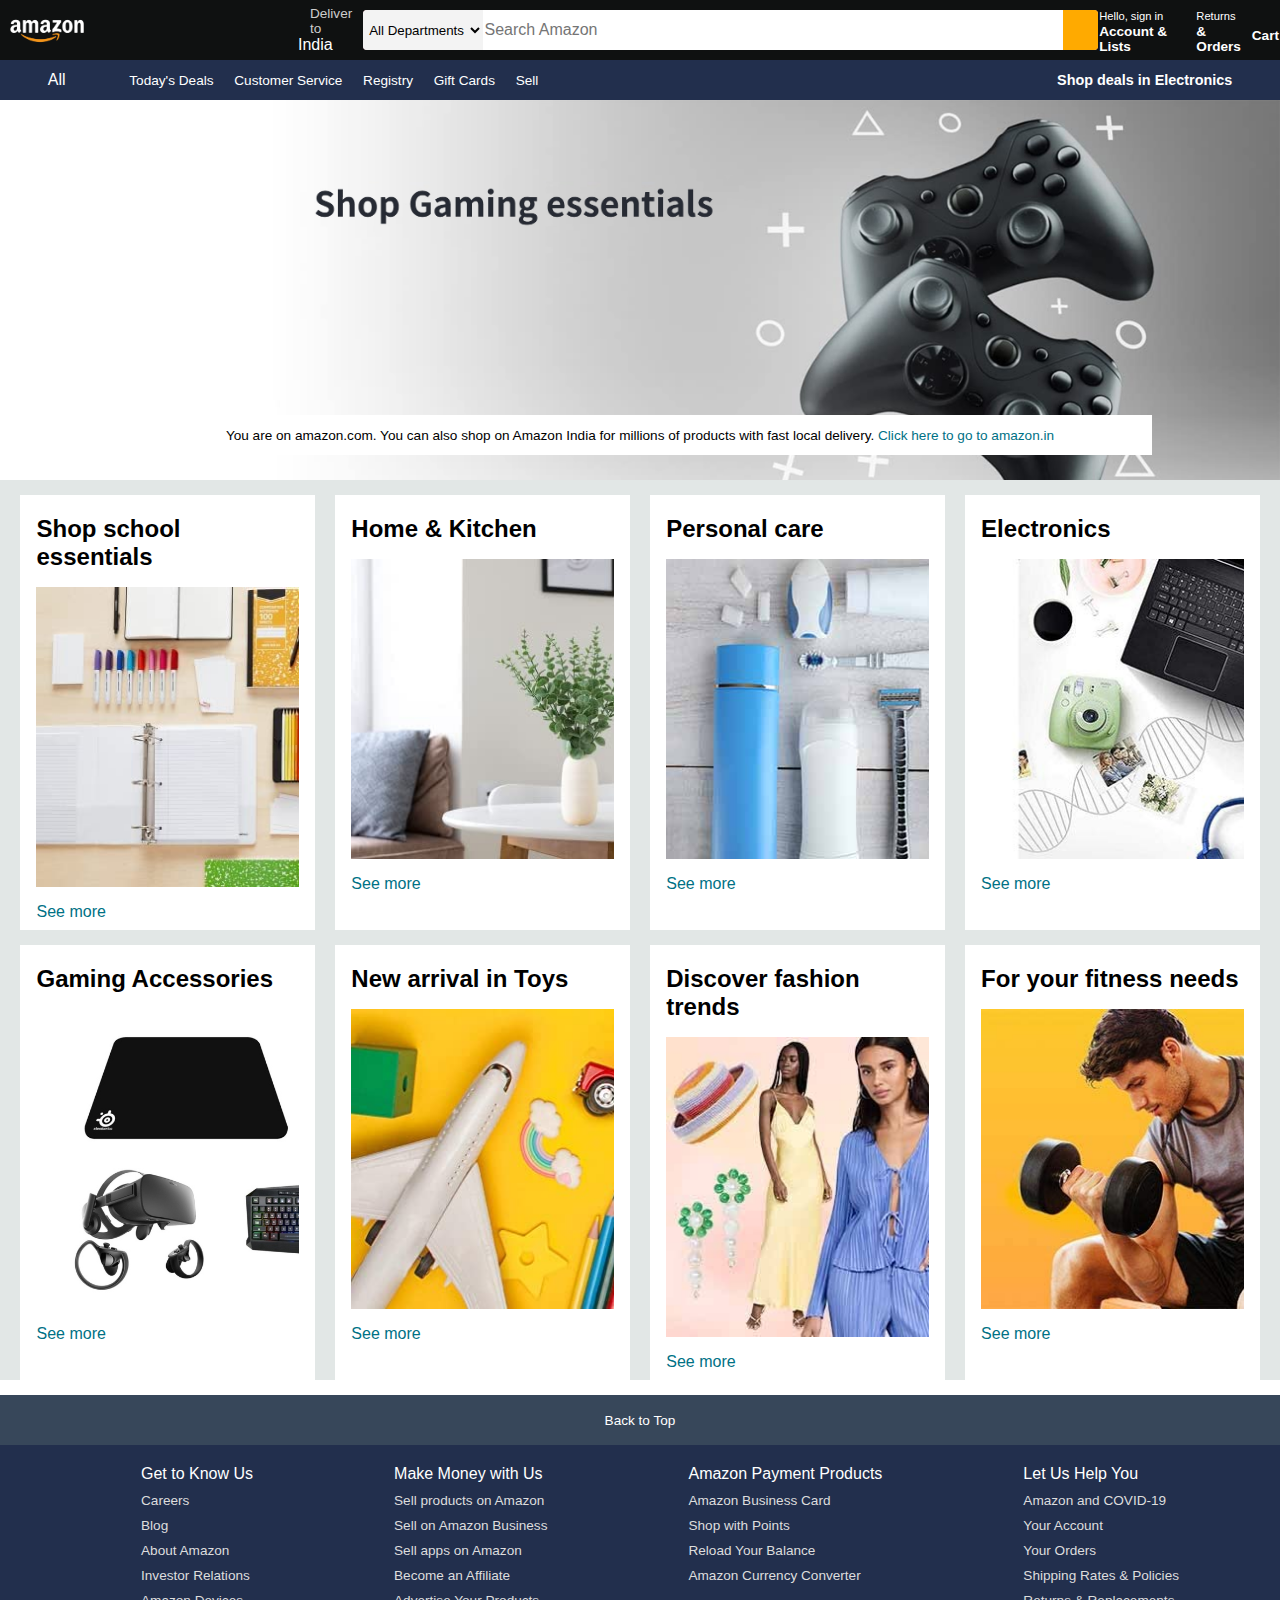
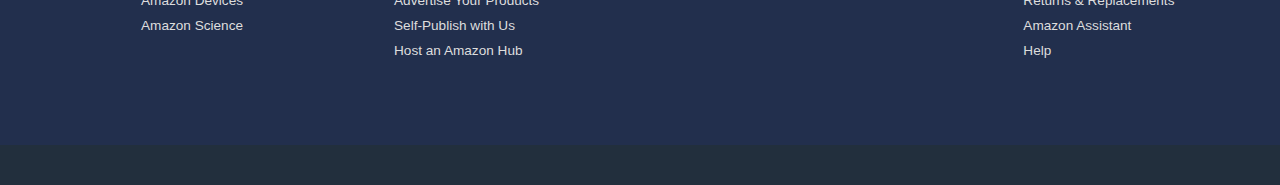
<file: index.html>
<!DOCTYPE html>
<html lang="en">

<head>
    <meta charset="UTF-8">
    <meta name="viewport" content="width=device-width, initial-scale=1.0">
    <title>Document</title>
    <link rel="stylesheet" href="https://cdnjs.cloudflare.com/ajax/libs/font-awesome/6.4.2/css/all.min.css"
        integrity="sha512-z3gLpd7yknf1YoNbCzqRKc4qyor8gaKU1qmn+CShxbuBusANI9QpRohGBreCFkKxLhei6S9CQXFEbbKuqLg0DA=="
        crossorigin="anonymous" referrerpolicy="no-referrer" />
    <link rel="stylesheet" href="style.css">
</head>

<body>
    <header>
        <div class="navbar">
            <div class="nav-logo border">
                <div class="logo"></div>
            </div>
            <div class="nav-address border">
                <p class="add-first">Deliver to</p>
                <div class="add-icon">
                    <i class="fa-solid fa-location-dot"></i>
                    <p class="add-second">India</p>
                </div>
            </div>
            <div class="nav-search">
                <select class="search-select">
                    <option>All Departments</option>
                    <option>Arts&Crafts</option>
                    <option>Books</option>
                    <option>Computers</option>
                    <option>Digital Music</option>
                    <option>Electronics</option>
                    <option>Health & Household</option>
                    <option>Luggage</option>
                </select>
                <input placeholder="Search Amazon" class="search-input">
                <div class="search-icon">
                    <i class="fa-solid fa-magnifying-glass"></i>
                </div>
            </div>

            <div class="nav-signin border">
                <p><span>Hello, sign in</span></p>
                <p class="nav-second">Account & Lists</p>
            </div>

            <div class="nav-return border">
                <p><span>Returns</span></p>
                <p class="nav-second">& Orders</p>
            </div>
            <div class="nav-cart border">
                <i class="fa-solid fa-cart-shopping"></i>
                Cart
            </div>
        </div>

        <div class="panel">
            <div class="panel-all">
                <i class="fa-solid fa-bars"></i>
                All
            </div>
            <div class="panel-ops">
                <p class="border">Today's Deals</p>
                <p class="border">Customer Service</p>
                <p class="border">Registry</p>
                <p class="border">Gift Cards</p>
                <p class="border">Sell</p>
            </div>
            <div class="panel-deals">
                Shop deals in Electronics
            </div>
        </div>
    </header>

    <div class="hero-section">
        <div class="hero-message">
            <p>You are on amazon.com. You can also shop on Amazon India for millions of products with fast local
                delivery. <a>Click here to go to amazon.in</a></p>
        </div>
    </div>


    <div class="shop-section">
        <div class="box1 box">
            <div class="box-content">
                <h2>Shop school essentials</h2>
                <div class="box-img" style='background-image: url("Box_img1.jpg");'></div>
                <p>See more</p>
            </div>
        </div>

        <div class="box2 box">
            <div class="box-content">
                <h2>Home & Kitchen</h2>
                <div class="box-img" style='background-image: url("Box_img2.jpg");'></div>
                <p>See more</p>
            </div>
        </div>
        <div class="box3 box">
            <div class="box-content">
                <h2>Personal care</h2>
                <div class="box-img" style='background-image: url("Box_img3.jpg");'></div>
                <p>See more</p>
            </div>
        </div>
        <div class="box4 box">
            <div class="box-content">
                <h2>Electronics</h2>
                <div class="box-img" style='background-image: url("Box_img4.jpg");'></div>
                <p>See more</p>
            </div>
        </div>
        <div class="box5 box">
            <div class="box-content">
                <h2>Gaming Accessories</h2>
                <div class="box-img" style='background-image: url("Box_img5.jpg");'></div>
                <p>See more</p>
            </div>
        </div>

        <div class="box6 box">
            <div class="box-content">
                <h2>New arrival in Toys</h2>
                <div class="box-img" style='background-image: url("Box_img6.jpg");'></div>
                <p>See more</p>
            </div>
        </div>
        <div class="box7 box">
            <div class="box-content">
                <h2>Discover fashion trends</h2>
                <div class="box-img" style='background-image: url("Box_img7.jpg");'></div>
                <p>See more</p>
            </div>
        </div>
        <div class="box8 box">
            <div class="box-content">
                <h2>For your fitness needs</h2>
                <div class="box-img" style='background-image: url("Box_img8.jpg");'></div>
                <p>See more</p>
            </div>
        </div>
    </div>

    <footer>
        <div class="foot-panel1">
            Back to Top
        </div>

        <div class="foot-panel2">
            <ul>
                <p>Get to Know Us</p>
                <a>Careers</a>
                <a>Blog</a>
                <a>About Amazon</a>
                <a>Investor Relations</a>
                <a>Amazon Devices</a>
                <a>Amazon Science</a>
            </ul>

            <ul>
                <p>Make Money with Us</p>
                <a>Sell products on Amazon</a>
                <a>Sell on Amazon Business</a>
                <a>Sell apps on Amazon</a>
                <a>Become an Affiliate</a>
                <a>Advertise Your Products</a>
                <a>Self-Publish with Us</a>
                <a>Host an Amazon Hub</a>  
            </ul>

            <ul>
                <p>Amazon Payment Products</p>
                <a>Amazon Business Card</a>
                <a>Shop with Points</a>
                <a>Reload Your Balance</a>
                <a>Amazon Currency Converter</a>
            </ul>

            <ul>
                <p>Let Us Help You</p>
                <a>Amazon and COVID-19</a>
                <a>Your Account</a>
                <a>Your Orders</a>
                <a>Shipping Rates & Policies</a>
                <a>Returns & Replacements</a>
                <a>Amazon Assistant</a>
                <a>Help</a>
            </ul>
        </div>

        <div class="foot-panel3">
            <div class="logo"></div>
        </div>
    </footer>
</body>

</html>
</file>
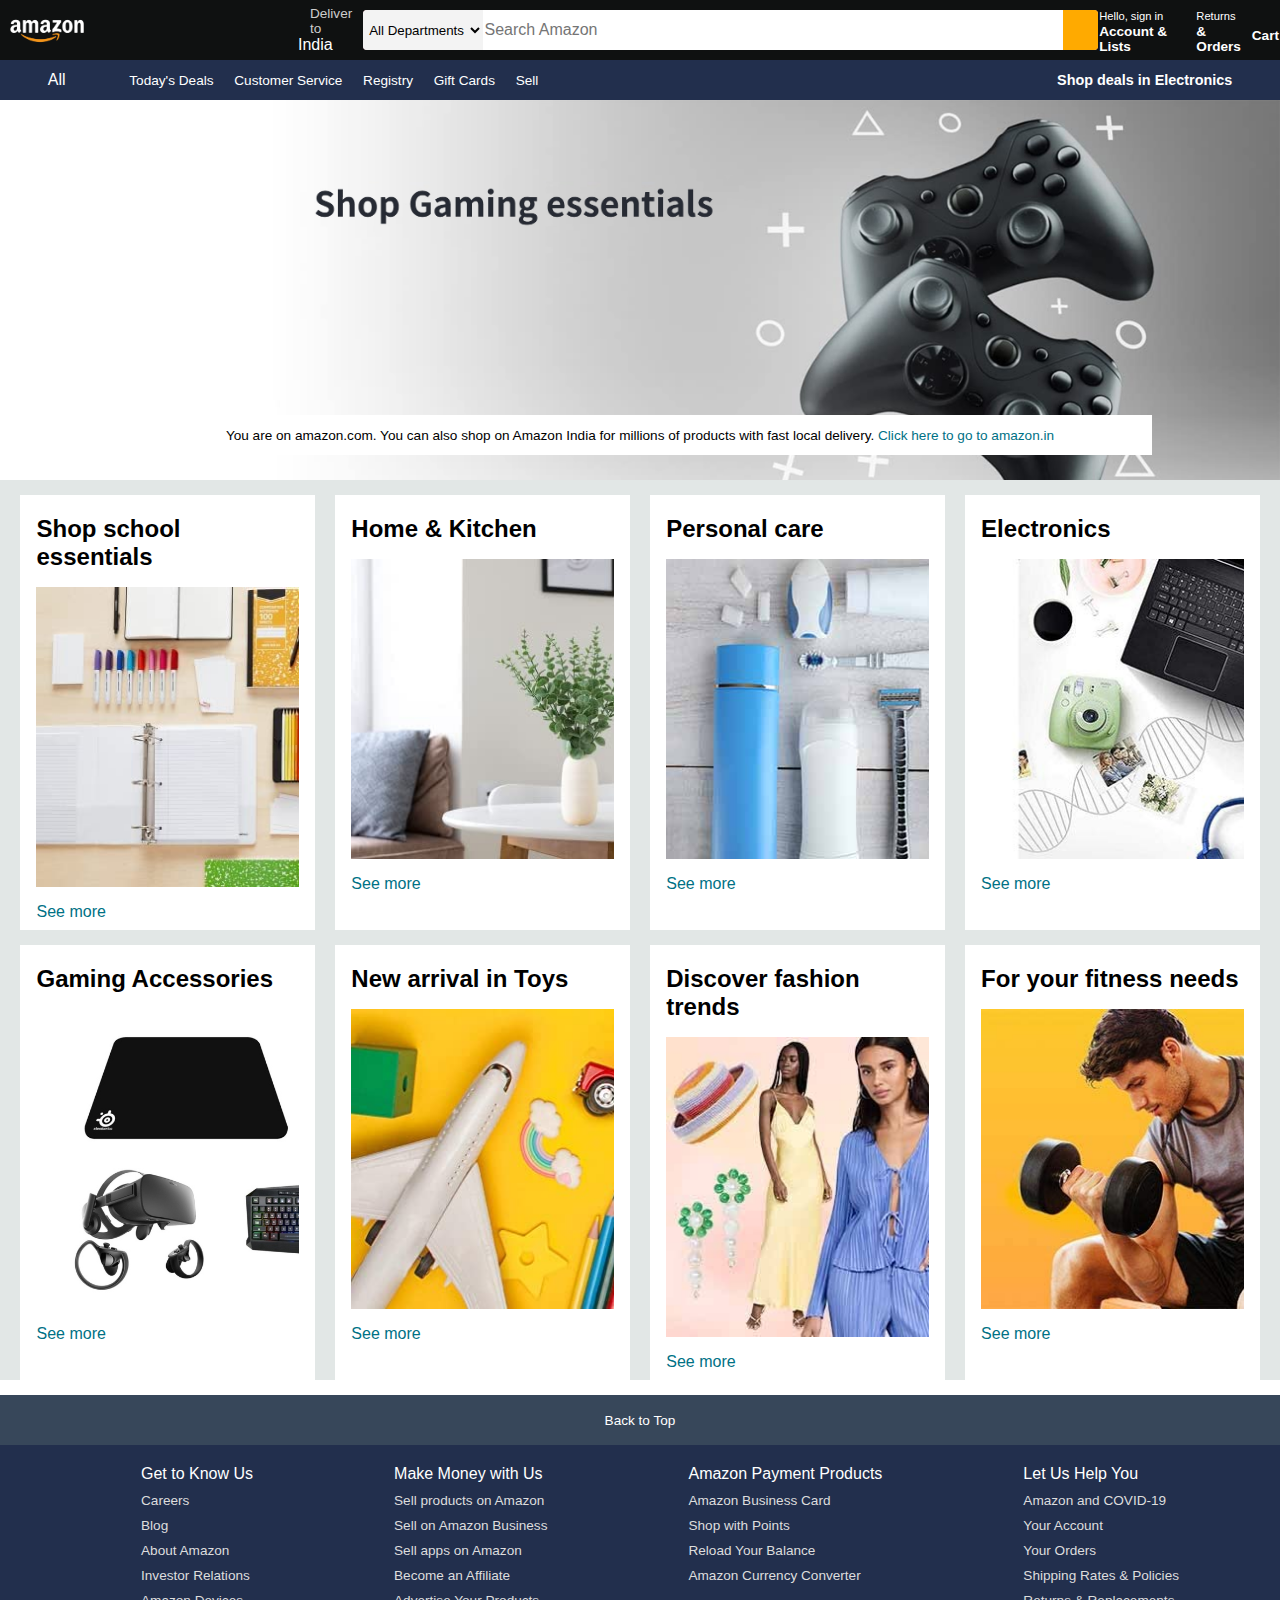
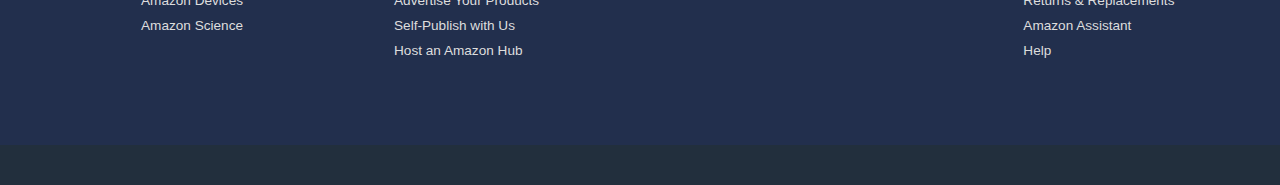
<file: AmazonClone.html>
<!DOCTYPE html>
<html lang="en">

<head>
    <meta charset="UTF-8">
    <meta name="viewport" content="width=device-width, initial-scale=1.0">
    <title>Document</title>
    <link rel="stylesheet" href="https://cdnjs.cloudflare.com/ajax/libs/font-awesome/6.4.2/css/all.min.css"
        integrity="sha512-z3gLpd7yknf1YoNbCzqRKc4qyor8gaKU1qmn+CShxbuBusANI9QpRohGBreCFkKxLhei6S9CQXFEbbKuqLg0DA=="
        crossorigin="anonymous" referrerpolicy="no-referrer" />
    <link rel="stylesheet" href="style.css">
</head>

<body>
    <header>
        <div class="navbar">
            <div class="nav-logo border">
                <div class="logo"></div>
            </div>
            <div class="nav-address border">
                <p class="add-first">Deliver to</p>
                <div class="add-icon">
                    <i class="fa-solid fa-location-dot"></i>
                    <p class="add-second">India</p>
                </div>
            </div>
            <div class="nav-search">
                <select class="search-select">
                    <option>All Departments</option>
                    <option>Arts&Crafts</option>
                    <option>Books</option>
                    <option>Computers</option>
                    <option>Digital Music</option>
                    <option>Electronics</option>
                    <option>Health & Household</option>
                    <option>Luggage</option>
                </select>
                <input placeholder="Search Amazon" class="search-input">
                <div class="search-icon">
                    <i class="fa-solid fa-magnifying-glass"></i>
                </div>
            </div>

            <div class="nav-signin border">
                <p><span>Hello, sign in</span></p>
                <p class="nav-second">Account & Lists</p>
            </div>

            <div class="nav-return border">
                <p><span>Returns</span></p>
                <p class="nav-second">& Orders</p>
            </div>
            <div class="nav-cart border">
                <i class="fa-solid fa-cart-shopping"></i>
                Cart
            </div>
        </div>

        <div class="panel">
            <div class="panel-all">
                <i class="fa-solid fa-bars"></i>
                All
            </div>
            <div class="panel-ops">
                <p class="border">Today's Deals</p>
                <p class="border">Customer Service</p>
                <p class="border">Registry</p>
                <p class="border">Gift Cards</p>
                <p class="border">Sell</p>
            </div>
            <div class="panel-deals">
                Shop deals in Electronics
            </div>
        </div>
    </header>

    <div class="hero-section">
        <div class="hero-message">
            <p>You are on amazon.com. You can also shop on Amazon India for millions of products with fast local
                delivery. <a>Click here to go to amazon.in</a></p>
        </div>
    </div>


    <div class="shop-section">
        <div class="box1 box">
            <div class="box-content">
                <h2>Shop school essentials</h2>
                <div class="box-img" style='background-image: url("Box_img1.jpg");'></div>
                <p>See more</p>
            </div>
        </div>

        <div class="box2 box">
            <div class="box-content">
                <h2>Home & Kitchen</h2>
                <div class="box-img" style='background-image: url("Box_img2.jpg");'></div>
                <p>See more</p>
            </div>
        </div>
        <div class="box3 box">
            <div class="box-content">
                <h2>Personal care</h2>
                <div class="box-img" style='background-image: url("Box_img3.jpg");'></div>
                <p>See more</p>
            </div>
        </div>
        <div class="box4 box">
            <div class="box-content">
                <h2>Electronics</h2>
                <div class="box-img" style='background-image: url("Box_img4.jpg");'></div>
                <p>See more</p>
            </div>
        </div>
        <div class="box5 box">
            <div class="box-content">
                <h2>Gaming Accessories</h2>
                <div class="box-img" style='background-image: url("Box_img5.jpg");'></div>
                <p>See more</p>
            </div>
        </div>

        <div class="box6 box">
            <div class="box-content">
                <h2>New arrival in Toys</h2>
                <div class="box-img" style='background-image: url("Box_img6.jpg");'></div>
                <p>See more</p>
            </div>
        </div>
        <div class="box7 box">
            <div class="box-content">
                <h2>Discover fashion trends</h2>
                <div class="box-img" style='background-image: url("Box_img7.jpg");'></div>
                <p>See more</p>
            </div>
        </div>
        <div class="box8 box">
            <div class="box-content">
                <h2>For your fitness needs</h2>
                <div class="box-img" style='background-image: url("Box_img8.jpg");'></div>
                <p>See more</p>
            </div>
        </div>
    </div>

    <footer>
        <div class="foot-panel1">
            Back to Top
        </div>

        <div class="foot-panel2">
            <ul>
                <p>Get to Know Us</p>
                <a>Careers</a>
                <a>Blog</a>
                <a>About Amazon</a>
                <a>Investor Relations</a>
                <a>Amazon Devices</a>
                <a>Amazon Science</a>
            </ul>

            <ul>
                <p>Make Money with Us</p>
                <a>Sell products on Amazon</a>
                <a>Sell on Amazon Business</a>
                <a>Sell apps on Amazon</a>
                <a>Become an Affiliate</a>
                <a>Advertise Your Products</a>
                <a>Self-Publish with Us</a>
                <a>Host an Amazon Hub</a>  
            </ul>

            <ul>
                <p>Amazon Payment Products</p>
                <a>Amazon Business Card</a>
                <a>Shop with Points</a>
                <a>Reload Your Balance</a>
                <a>Amazon Currency Converter</a>
            </ul>

            <ul>
                <p>Let Us Help You</p>
                <a>Amazon and COVID-19</a>
                <a>Your Account</a>
                <a>Your Orders</a>
                <a>Shipping Rates & Policies</a>
                <a>Returns & Replacements</a>
                <a>Amazon Assistant</a>
                <a>Help</a>
            </ul>
        </div>

        <div class="foot-panel3">
            <div class="logo"></div>
        </div>
    </footer>
</body>

</html>
</file>
<file: style.css>
*{
    margin: 0;
    font-family: Arial;
    border: border-box;
}
.navbar{
     height: 60px;
     background-color: #0f1111;
     color: white;
     display: flex;
     align-items: center;
     justify-content: space-evenly;
}

.nav-logo{
   height: 50px;
   width: 100px;
  margin-right: 200px;
}

.logo{
    background-image: url("amazon_logo.png");
    background-size:cover;
    height: 40px;
    width: 100%;
}
.border{
    border: 1px solid transparent;
}
.border:hover{
    border: 1px solid white;
    padding: 2px;
}

/** Box 2 **/

.add-first{
    color:#cccccc;
    font-size: 0.85rem;
    margin-left: 15px;
}
.add-second{
    font-size: 1rem;
    margin-left: 3px;
}
.add-icon{
    display: flex;
    align-items: center;
}

/** Box 3 **/

.nav-search{
    display: flex;
    justify-content: space-evenly;
    background-color: pink;
    width: 800px;
    height: 40px;
    border-radius: 4px;
}

.search-select{
    background-color: #f3f3f3;
    width: 120px;
    text-align: center;
    border-top-left-radius: 4px;
    border-bottom-left-radius: 4px;
    border: none;
}
.search-input{
    width: 100%;
    font-size: 1rem;
    border: none;
}
.search-icon{
    width: 45px;
    display: flex;
    justify-content: center;
    align-items: center;
    font-size: 1.2rem;
    background-color: rgb(255, 170, 0);
    border-top-right-radius: 4px;
    border-bottom-right-radius: 4px;
    color: #0f1111;
}
.nav-search:hover{
    border: 2px solid orange;
}
/** Box 4 **/

span {
    font-size: 0.7rem;
}
.nav-second{
    font-size: 0.85rem;
    font-weight: 700;
}

/** Box 5 **/

.nav-cart i{
     font-size: 30px;
}
.nav-cart{
    font-size: 0.85rem;
    font-weight: 700;
}

/** Panel **/

.panel{
    height: 40px;
    background-color: #222f4d;
    display: flex;
    color: white;
    align-items: center;
    justify-content: space-evenly;
}
.panel-ops p{
   display: inline;
   margin-left: 15px;
}
.panel-ops{
    width: 70%;
    font-size: 0.85rem;
}
.panel-deals{
    font-size: 0.9rem;
    font-weight: 700;
}
.panel-deals:hover{
    border  : 1px solid orange;
    background-color: orange;
    padding: 10px;
}

/** Hero Details **/

.hero-section{
    background-image: url(Herosection.jpg);
    background-size: cover;
    height: 380px;
    display: flex;
    justify-content: center;
    align-items: flex-end;
}
.hero-message{
    background-color: white;
    color: black;
    height: 40px;
    display: flex;
    align-items: center;
    justify-content: center;
    font-size: 0.85rem;
    width: 80%;
    margin-bottom: 25px;
}
.hero-message a{
    color: #007185;
}

/** Shopping list **/

.shop-section{
    display: flex;
    flex-wrap: wrap;
    justify-content: space-evenly;
    background-color: #e2e7e6;
}

.box{
    height: 400px;
    width: 23%;
    background-color: white;
    padding: 20px 0px 15px;
    margin-top: 15px;
}
.box-img{
    height: 300px;
    background-size: cover;
    margin-top: 1rem;
    margin-bottom: 1rem;
}
.box-content{
    margin-left: 1rem;
    margin-right: 1rem;
}
.box-content p{
    color: #007185;
}

/** Footer **/
footer{
    margin-top: 15px;
} 

.foot-panel1{
    background-color: #37475a;
    color: white !important;
    height: 50px;
    display: flex;
    justify-content: center;
    align-items: center;
    font-size: 0.85rem;
}

.foot-panel2{
    background-color: #222f4d;
    color: white;
    height: 300px;
    display: flex;
    justify-content: space-evenly;
}

ul{
    margin-top: 20px;
}

ul a{
    display: block;
    font-size: 0.85rem;
    margin-top: 10px;
    color: #DDDDDD;
}

.foot-panel2 p{
    font-weight: 400;
}

.foot-panel3{
    background-color: #222f3d;
    color: white !important;

}
</file>
